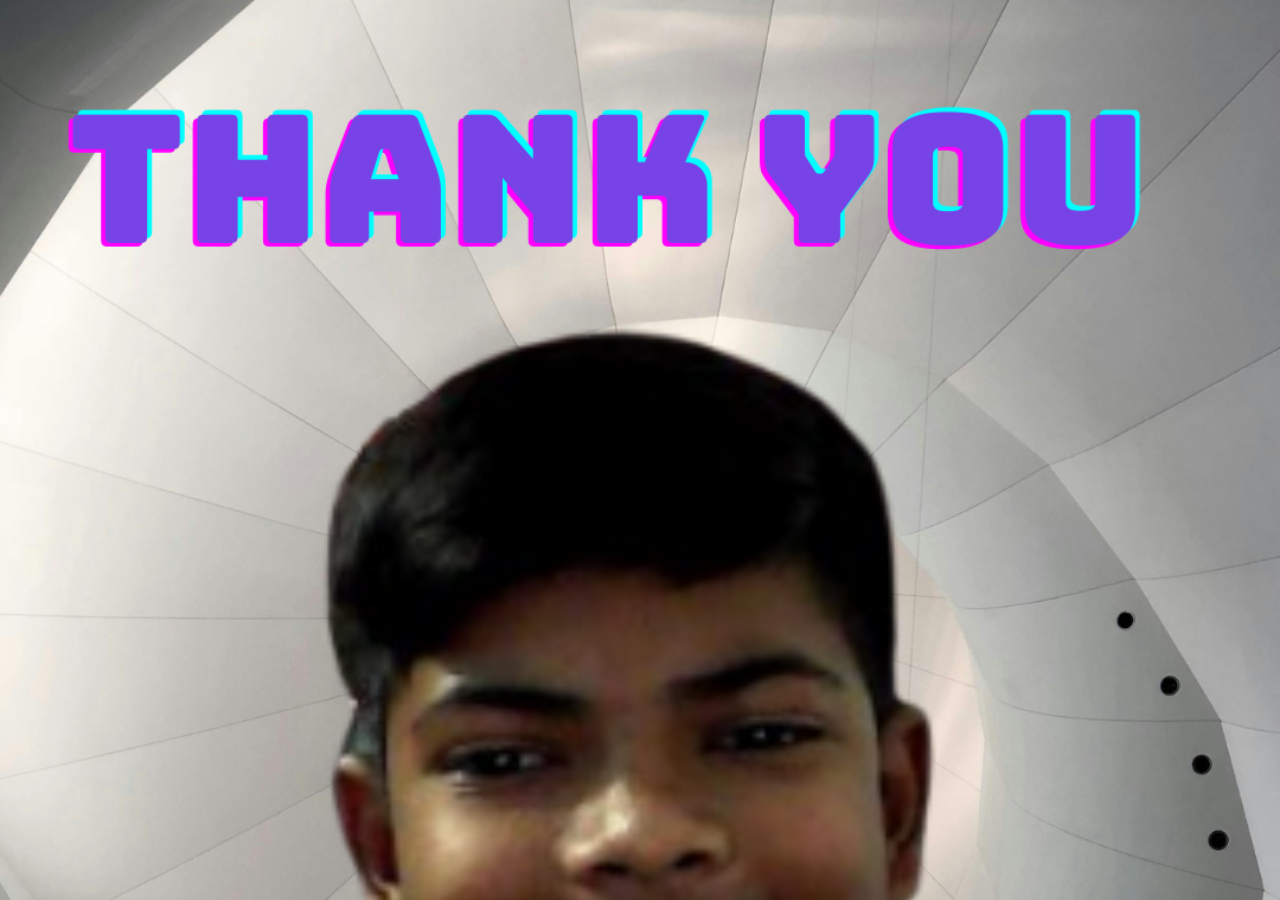
<file: Month Selector/Mil-gya.html>
<!DOCTYPE html>
<html lang="en">
<head>
    <meta charset="UTF-8">
    <meta name="viewport" content="width=device-width, initial-scale=1.0">
    <title>Yeeeeeeeeeeee</title>
    <link rel="stylesheet" href="mil-gya.css">
</head>
<body>
    <audio src = "happy-happy-happy-song.mp3" autoplay></audio>
</body>
</html>
</file>
<file: Month Selector/mil-gya.css>
*{
    margin: 0;
    padding: 0;
}
body{
    background-image: url("Thank you for giving me gpu.png");
    background-size: cover;
    background-repeat: no-repeat;
    background-position: fixed;
}
</file>
